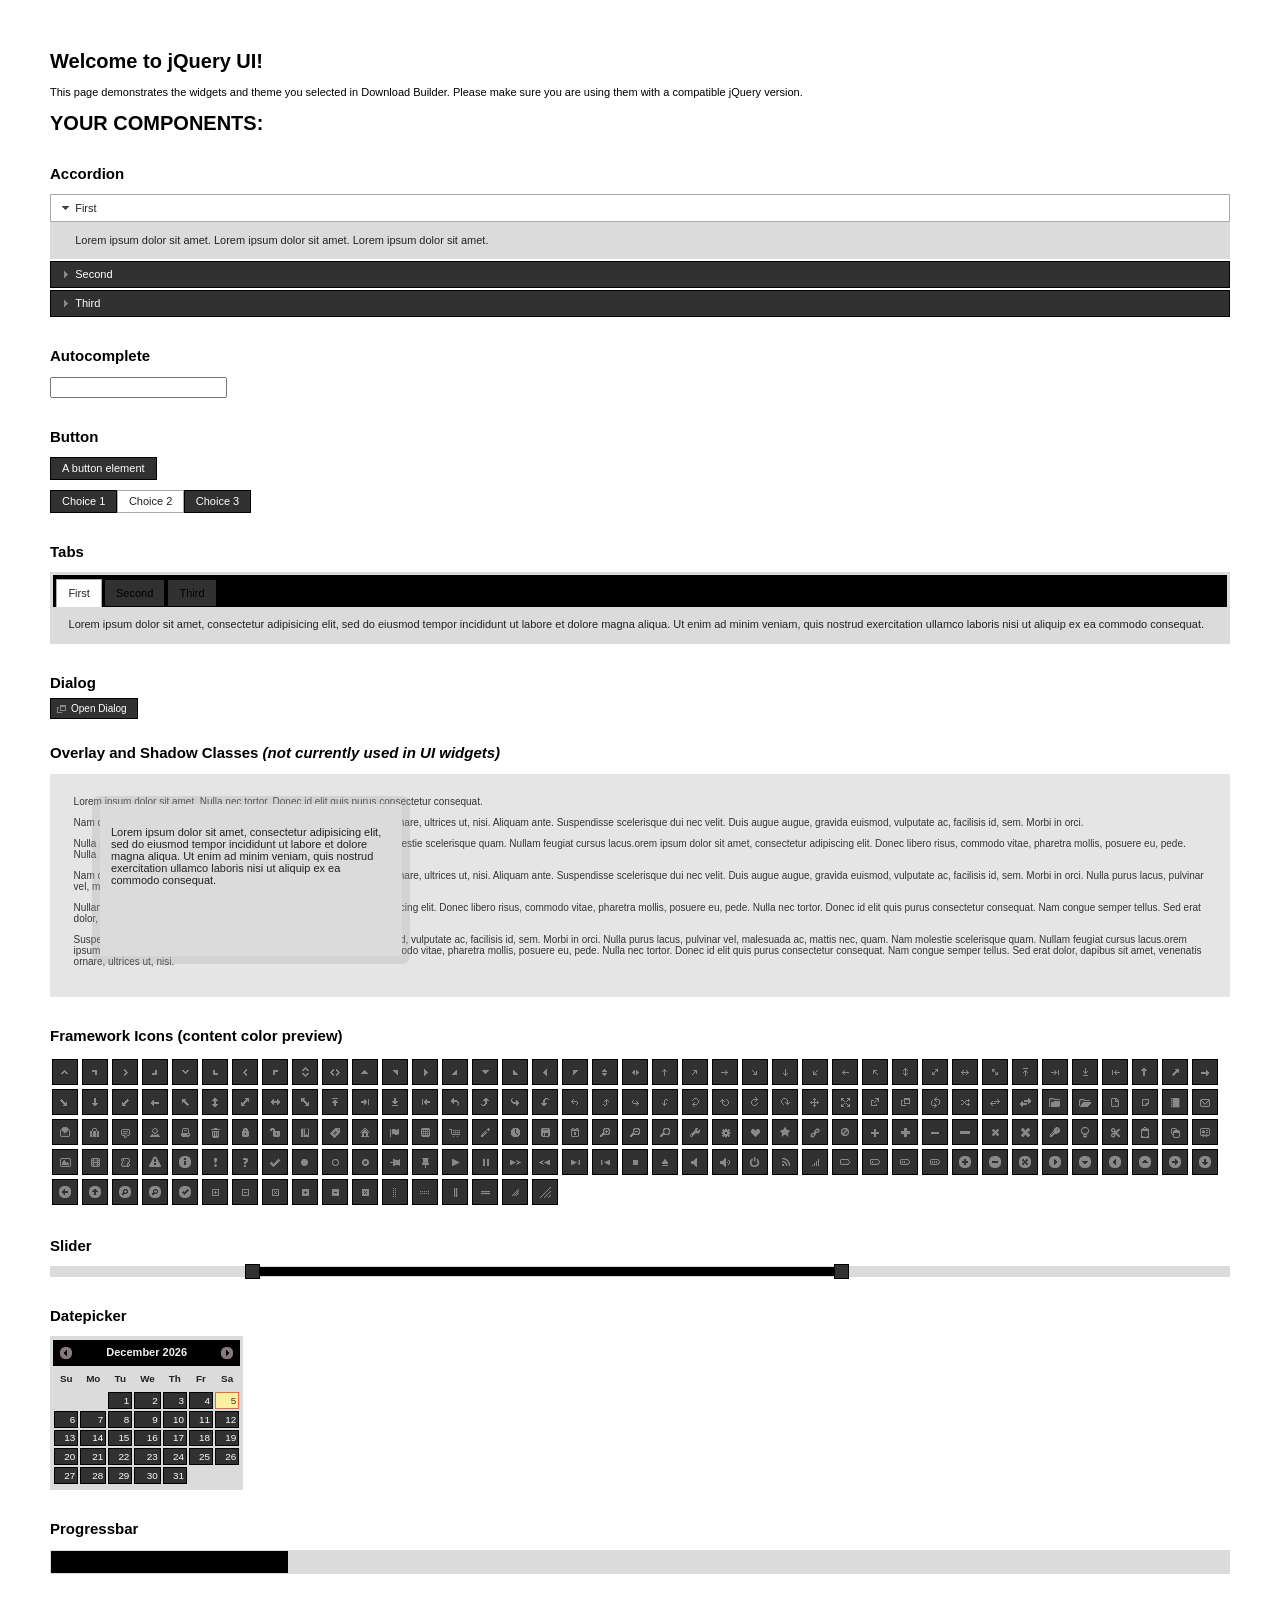
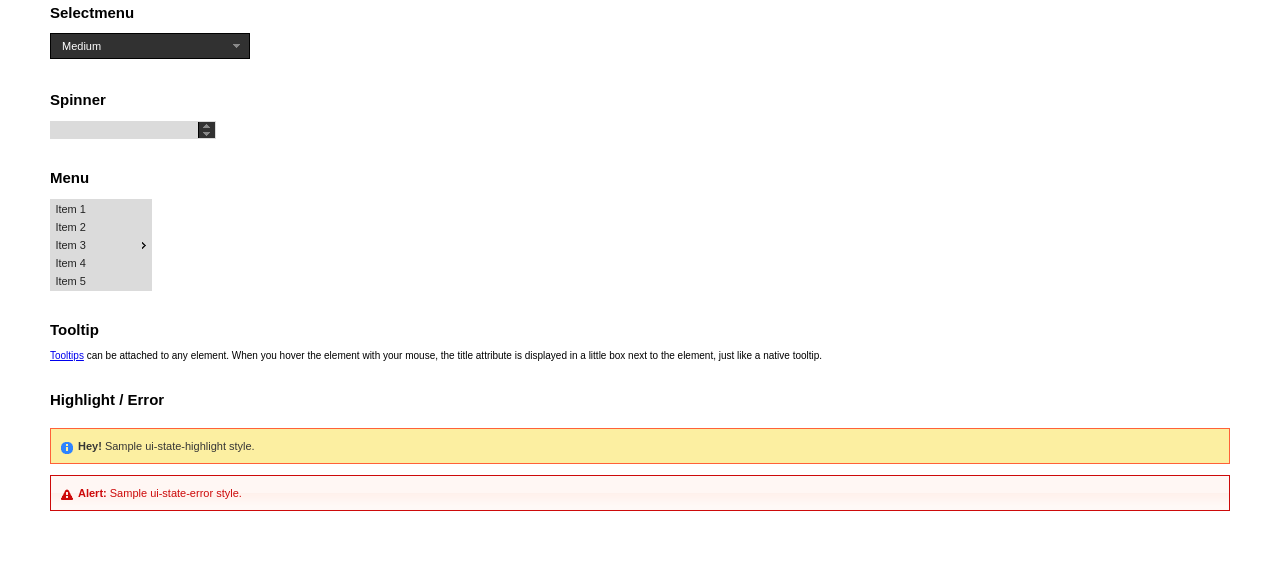
<file: web-ui/src/main/webapp/WEB-INF/applicants/css/index.html>
<!doctype html>
<html lang="us">
<head>
	<meta charset="utf-8">
	<title>jQuery UI Example Page</title>
	<link href="jquery-ui.css" rel="stylesheet">
	<style>
	body{
		font: 62.5% "Trebuchet MS", sans-serif;
		margin: 50px;
	}
	.demoHeaders {
		margin-top: 2em;
	}
	#dialog-link {
		padding: .4em 1em .4em 20px;
		text-decoration: none;
		position: relative;
	}
	#dialog-link span.ui-icon {
		margin: 0 5px 0 0;
		position: absolute;
		left: .2em;
		top: 50%;
		margin-top: -8px;
	}
	#icons {
		margin: 0;
		padding: 0;
	}
	#icons li {
		margin: 2px;
		position: relative;
		padding: 4px 0;
		cursor: pointer;
		float: left;
		list-style: none;
	}
	#icons span.ui-icon {
		float: left;
		margin: 0 4px;
	}
	.fakewindowcontain .ui-widget-overlay {
		position: absolute;
	}
	select {
		width: 200px;
	}
	</style>
</head>
<body>

<h1>Welcome to jQuery UI!</h1>

<div class="ui-widget">
	<p>This page demonstrates the widgets and theme you selected in Download Builder. Please make sure you are using them with a compatible jQuery version.</p>
</div>

<h1>YOUR COMPONENTS:</h1>


<!-- Accordion -->
<h2 class="demoHeaders">Accordion</h2>
<div id="accordion">
	<h3>First</h3>
	<div>Lorem ipsum dolor sit amet. Lorem ipsum dolor sit amet. Lorem ipsum dolor sit amet.</div>
	<h3>Second</h3>
	<div>Phasellus mattis tincidunt nibh.</div>
	<h3>Third</h3>
	<div>Nam dui erat, auctor a, dignissim quis.</div>
</div>



<!-- Autocomplete -->
<h2 class="demoHeaders">Autocomplete</h2>
<div>
	<input id="autocomplete" title="type &quot;a&quot;">
</div>



<!-- Button -->
<h2 class="demoHeaders">Button</h2>
<button id="button">A button element</button>
<form style="margin-top: 1em;">
	<div id="radioset">
		<input type="radio" id="radio1" name="radio"><label for="radio1">Choice 1</label>
		<input type="radio" id="radio2" name="radio" checked="checked"><label for="radio2">Choice 2</label>
		<input type="radio" id="radio3" name="radio"><label for="radio3">Choice 3</label>
	</div>
</form>



<!-- Tabs -->
<h2 class="demoHeaders">Tabs</h2>
<div id="tabs">
	<ul>
		<li><a href="#tabs-1">First</a></li>
		<li><a href="#tabs-2">Second</a></li>
		<li><a href="#tabs-3">Third</a></li>
	</ul>
	<div id="tabs-1">Lorem ipsum dolor sit amet, consectetur adipisicing elit, sed do eiusmod tempor incididunt ut labore et dolore magna aliqua. Ut enim ad minim veniam, quis nostrud exercitation ullamco laboris nisi ut aliquip ex ea commodo consequat.</div>
	<div id="tabs-2">Phasellus mattis tincidunt nibh. Cras orci urna, blandit id, pretium vel, aliquet ornare, felis. Maecenas scelerisque sem non nisl. Fusce sed lorem in enim dictum bibendum.</div>
	<div id="tabs-3">Nam dui erat, auctor a, dignissim quis, sollicitudin eu, felis. Pellentesque nisi urna, interdum eget, sagittis et, consequat vestibulum, lacus. Mauris porttitor ullamcorper augue.</div>
</div>



<!-- Dialog NOTE: Dialog is not generated by UI in this demo so it can be visually styled in themeroller-->
<h2 class="demoHeaders">Dialog</h2>
<p><a href="#" id="dialog-link" class="ui-state-default ui-corner-all"><span class="ui-icon ui-icon-newwin"></span>Open Dialog</a></p>

<h2 class="demoHeaders">Overlay and Shadow Classes <em>(not currently used in UI widgets)</em></h2>
<div style="position: relative; width: 96%; height: 200px; padding:1% 2%; overflow:hidden;" class="fakewindowcontain">
	<p>Lorem ipsum dolor sit amet,  Nulla nec tortor. Donec id elit quis purus consectetur consequat. </p><p>Nam congue semper tellus. Sed erat dolor, dapibus sit amet, venenatis ornare, ultrices ut, nisi. Aliquam ante. Suspendisse scelerisque dui nec velit. Duis augue augue, gravida euismod, vulputate ac, facilisis id, sem. Morbi in orci. </p><p>Nulla purus lacus, pulvinar vel, malesuada ac, mattis nec, quam. Nam molestie scelerisque quam. Nullam feugiat cursus lacus.orem ipsum dolor sit amet, consectetur adipiscing elit. Donec libero risus, commodo vitae, pharetra mollis, posuere eu, pede. Nulla nec tortor. Donec id elit quis purus consectetur consequat. </p><p>Nam congue semper tellus. Sed erat dolor, dapibus sit amet, venenatis ornare, ultrices ut, nisi. Aliquam ante. Suspendisse scelerisque dui nec velit. Duis augue augue, gravida euismod, vulputate ac, facilisis id, sem. Morbi in orci. Nulla purus lacus, pulvinar vel, malesuada ac, mattis nec, quam. Nam molestie scelerisque quam. </p><p>Nullam feugiat cursus lacus.orem ipsum dolor sit amet, consectetur adipiscing elit. Donec libero risus, commodo vitae, pharetra mollis, posuere eu, pede. Nulla nec tortor. Donec id elit quis purus consectetur consequat. Nam congue semper tellus. Sed erat dolor, dapibus sit amet, venenatis ornare, ultrices ut, nisi. Aliquam ante. </p><p>Suspendisse scelerisque dui nec velit. Duis augue augue, gravida euismod, vulputate ac, facilisis id, sem. Morbi in orci. Nulla purus lacus, pulvinar vel, malesuada ac, mattis nec, quam. Nam molestie scelerisque quam. Nullam feugiat cursus lacus.orem ipsum dolor sit amet, consectetur adipiscing elit. Donec libero risus, commodo vitae, pharetra mollis, posuere eu, pede. Nulla nec tortor. Donec id elit quis purus consectetur consequat. Nam congue semper tellus. Sed erat dolor, dapibus sit amet, venenatis ornare, ultrices ut, nisi. </p>

	<!-- ui-dialog -->
	<div class="ui-overlay"><div class="ui-widget-overlay"></div><div class="ui-widget-shadow ui-corner-all" style="width: 302px; height: 152px; position: absolute; left: 50px; top: 30px;"></div></div>
	<div style="position: absolute; width: 280px; height: 130px;left: 50px; top: 30px; padding: 10px;" class="ui-widget ui-widget-content ui-corner-all">
		<div class="ui-dialog-content ui-widget-content" style="background: none; border: 0;">
			<p>Lorem ipsum dolor sit amet, consectetur adipisicing elit, sed do eiusmod tempor incididunt ut labore et dolore magna aliqua. Ut enim ad minim veniam, quis nostrud exercitation ullamco laboris nisi ut aliquip ex ea commodo consequat.</p>
		</div>
	</div>

</div>

<!-- ui-dialog -->
<div id="dialog" title="Dialog Title">
	<p>Lorem ipsum dolor sit amet, consectetur adipisicing elit, sed do eiusmod tempor incididunt ut labore et dolore magna aliqua. Ut enim ad minim veniam, quis nostrud exercitation ullamco laboris nisi ut aliquip ex ea commodo consequat.</p>
</div>



<h2 class="demoHeaders">Framework Icons (content color preview)</h2>
<ul id="icons" class="ui-widget ui-helper-clearfix">
	<li class="ui-state-default ui-corner-all" title=".ui-icon-carat-1-n"><span class="ui-icon ui-icon-carat-1-n"></span></li>
	<li class="ui-state-default ui-corner-all" title=".ui-icon-carat-1-ne"><span class="ui-icon ui-icon-carat-1-ne"></span></li>
	<li class="ui-state-default ui-corner-all" title=".ui-icon-carat-1-e"><span class="ui-icon ui-icon-carat-1-e"></span></li>
	<li class="ui-state-default ui-corner-all" title=".ui-icon-carat-1-se"><span class="ui-icon ui-icon-carat-1-se"></span></li>
	<li class="ui-state-default ui-corner-all" title=".ui-icon-carat-1-s"><span class="ui-icon ui-icon-carat-1-s"></span></li>
	<li class="ui-state-default ui-corner-all" title=".ui-icon-carat-1-sw"><span class="ui-icon ui-icon-carat-1-sw"></span></li>
	<li class="ui-state-default ui-corner-all" title=".ui-icon-carat-1-w"><span class="ui-icon ui-icon-carat-1-w"></span></li>
	<li class="ui-state-default ui-corner-all" title=".ui-icon-carat-1-nw"><span class="ui-icon ui-icon-carat-1-nw"></span></li>
	<li class="ui-state-default ui-corner-all" title=".ui-icon-carat-2-n-s"><span class="ui-icon ui-icon-carat-2-n-s"></span></li>
	<li class="ui-state-default ui-corner-all" title=".ui-icon-carat-2-e-w"><span class="ui-icon ui-icon-carat-2-e-w"></span></li>
	<li class="ui-state-default ui-corner-all" title=".ui-icon-triangle-1-n"><span class="ui-icon ui-icon-triangle-1-n"></span></li>
	<li class="ui-state-default ui-corner-all" title=".ui-icon-triangle-1-ne"><span class="ui-icon ui-icon-triangle-1-ne"></span></li>
	<li class="ui-state-default ui-corner-all" title=".ui-icon-triangle-1-e"><span class="ui-icon ui-icon-triangle-1-e"></span></li>
	<li class="ui-state-default ui-corner-all" title=".ui-icon-triangle-1-se"><span class="ui-icon ui-icon-triangle-1-se"></span></li>
	<li class="ui-state-default ui-corner-all" title=".ui-icon-triangle-1-s"><span class="ui-icon ui-icon-triangle-1-s"></span></li>
	<li class="ui-state-default ui-corner-all" title=".ui-icon-triangle-1-sw"><span class="ui-icon ui-icon-triangle-1-sw"></span></li>
	<li class="ui-state-default ui-corner-all" title=".ui-icon-triangle-1-w"><span class="ui-icon ui-icon-triangle-1-w"></span></li>
	<li class="ui-state-default ui-corner-all" title=".ui-icon-triangle-1-nw"><span class="ui-icon ui-icon-triangle-1-nw"></span></li>
	<li class="ui-state-default ui-corner-all" title=".ui-icon-triangle-2-n-s"><span class="ui-icon ui-icon-triangle-2-n-s"></span></li>
	<li class="ui-state-default ui-corner-all" title=".ui-icon-triangle-2-e-w"><span class="ui-icon ui-icon-triangle-2-e-w"></span></li>
	<li class="ui-state-default ui-corner-all" title=".ui-icon-arrow-1-n"><span class="ui-icon ui-icon-arrow-1-n"></span></li>
	<li class="ui-state-default ui-corner-all" title=".ui-icon-arrow-1-ne"><span class="ui-icon ui-icon-arrow-1-ne"></span></li>
	<li class="ui-state-default ui-corner-all" title=".ui-icon-arrow-1-e"><span class="ui-icon ui-icon-arrow-1-e"></span></li>
	<li class="ui-state-default ui-corner-all" title=".ui-icon-arrow-1-se"><span class="ui-icon ui-icon-arrow-1-se"></span></li>
	<li class="ui-state-default ui-corner-all" title=".ui-icon-arrow-1-s"><span class="ui-icon ui-icon-arrow-1-s"></span></li>
	<li class="ui-state-default ui-corner-all" title=".ui-icon-arrow-1-sw"><span class="ui-icon ui-icon-arrow-1-sw"></span></li>
	<li class="ui-state-default ui-corner-all" title=".ui-icon-arrow-1-w"><span class="ui-icon ui-icon-arrow-1-w"></span></li>
	<li class="ui-state-default ui-corner-all" title=".ui-icon-arrow-1-nw"><span class="ui-icon ui-icon-arrow-1-nw"></span></li>
	<li class="ui-state-default ui-corner-all" title=".ui-icon-arrow-2-n-s"><span class="ui-icon ui-icon-arrow-2-n-s"></span></li>
	<li class="ui-state-default ui-corner-all" title=".ui-icon-arrow-2-ne-sw"><span class="ui-icon ui-icon-arrow-2-ne-sw"></span></li>
	<li class="ui-state-default ui-corner-all" title=".ui-icon-arrow-2-e-w"><span class="ui-icon ui-icon-arrow-2-e-w"></span></li>
	<li class="ui-state-default ui-corner-all" title=".ui-icon-arrow-2-se-nw"><span class="ui-icon ui-icon-arrow-2-se-nw"></span></li>
	<li class="ui-state-default ui-corner-all" title=".ui-icon-arrowstop-1-n"><span class="ui-icon ui-icon-arrowstop-1-n"></span></li>
	<li class="ui-state-default ui-corner-all" title=".ui-icon-arrowstop-1-e"><span class="ui-icon ui-icon-arrowstop-1-e"></span></li>
	<li class="ui-state-default ui-corner-all" title=".ui-icon-arrowstop-1-s"><span class="ui-icon ui-icon-arrowstop-1-s"></span></li>
	<li class="ui-state-default ui-corner-all" title=".ui-icon-arrowstop-1-w"><span class="ui-icon ui-icon-arrowstop-1-w"></span></li>
	<li class="ui-state-default ui-corner-all" title=".ui-icon-arrowthick-1-n"><span class="ui-icon ui-icon-arrowthick-1-n"></span></li>
	<li class="ui-state-default ui-corner-all" title=".ui-icon-arrowthick-1-ne"><span class="ui-icon ui-icon-arrowthick-1-ne"></span></li>
	<li class="ui-state-default ui-corner-all" title=".ui-icon-arrowthick-1-e"><span class="ui-icon ui-icon-arrowthick-1-e"></span></li>
	<li class="ui-state-default ui-corner-all" title=".ui-icon-arrowthick-1-se"><span class="ui-icon ui-icon-arrowthick-1-se"></span></li>
	<li class="ui-state-default ui-corner-all" title=".ui-icon-arrowthick-1-s"><span class="ui-icon ui-icon-arrowthick-1-s"></span></li>
	<li class="ui-state-default ui-corner-all" title=".ui-icon-arrowthick-1-sw"><span class="ui-icon ui-icon-arrowthick-1-sw"></span></li>
	<li class="ui-state-default ui-corner-all" title=".ui-icon-arrowthick-1-w"><span class="ui-icon ui-icon-arrowthick-1-w"></span></li>
	<li class="ui-state-default ui-corner-all" title=".ui-icon-arrowthick-1-nw"><span class="ui-icon ui-icon-arrowthick-1-nw"></span></li>
	<li class="ui-state-default ui-corner-all" title=".ui-icon-arrowthick-2-n-s"><span class="ui-icon ui-icon-arrowthick-2-n-s"></span></li>
	<li class="ui-state-default ui-corner-all" title=".ui-icon-arrowthick-2-ne-sw"><span class="ui-icon ui-icon-arrowthick-2-ne-sw"></span></li>
	<li class="ui-state-default ui-corner-all" title=".ui-icon-arrowthick-2-e-w"><span class="ui-icon ui-icon-arrowthick-2-e-w"></span></li>
	<li class="ui-state-default ui-corner-all" title=".ui-icon-arrowthick-2-se-nw"><span class="ui-icon ui-icon-arrowthick-2-se-nw"></span></li>
	<li class="ui-state-default ui-corner-all" title=".ui-icon-arrowthickstop-1-n"><span class="ui-icon ui-icon-arrowthickstop-1-n"></span></li>
	<li class="ui-state-default ui-corner-all" title=".ui-icon-arrowthickstop-1-e"><span class="ui-icon ui-icon-arrowthickstop-1-e"></span></li>
	<li class="ui-state-default ui-corner-all" title=".ui-icon-arrowthickstop-1-s"><span class="ui-icon ui-icon-arrowthickstop-1-s"></span></li>
	<li class="ui-state-default ui-corner-all" title=".ui-icon-arrowthickstop-1-w"><span class="ui-icon ui-icon-arrowthickstop-1-w"></span></li>
	<li class="ui-state-default ui-corner-all" title=".ui-icon-arrowreturnthick-1-w"><span class="ui-icon ui-icon-arrowreturnthick-1-w"></span></li>
	<li class="ui-state-default ui-corner-all" title=".ui-icon-arrowreturnthick-1-n"><span class="ui-icon ui-icon-arrowreturnthick-1-n"></span></li>
	<li class="ui-state-default ui-corner-all" title=".ui-icon-arrowreturnthick-1-e"><span class="ui-icon ui-icon-arrowreturnthick-1-e"></span></li>
	<li class="ui-state-default ui-corner-all" title=".ui-icon-arrowreturnthick-1-s"><span class="ui-icon ui-icon-arrowreturnthick-1-s"></span></li>
	<li class="ui-state-default ui-corner-all" title=".ui-icon-arrowreturn-1-w"><span class="ui-icon ui-icon-arrowreturn-1-w"></span></li>
	<li class="ui-state-default ui-corner-all" title=".ui-icon-arrowreturn-1-n"><span class="ui-icon ui-icon-arrowreturn-1-n"></span></li>
	<li class="ui-state-default ui-corner-all" title=".ui-icon-arrowreturn-1-e"><span class="ui-icon ui-icon-arrowreturn-1-e"></span></li>
	<li class="ui-state-default ui-corner-all" title=".ui-icon-arrowreturn-1-s"><span class="ui-icon ui-icon-arrowreturn-1-s"></span></li>
	<li class="ui-state-default ui-corner-all" title=".ui-icon-arrowrefresh-1-w"><span class="ui-icon ui-icon-arrowrefresh-1-w"></span></li>
	<li class="ui-state-default ui-corner-all" title=".ui-icon-arrowrefresh-1-n"><span class="ui-icon ui-icon-arrowrefresh-1-n"></span></li>
	<li class="ui-state-default ui-corner-all" title=".ui-icon-arrowrefresh-1-e"><span class="ui-icon ui-icon-arrowrefresh-1-e"></span></li>
	<li class="ui-state-default ui-corner-all" title=".ui-icon-arrowrefresh-1-s"><span class="ui-icon ui-icon-arrowrefresh-1-s"></span></li>
	<li class="ui-state-default ui-corner-all" title=".ui-icon-arrow-4"><span class="ui-icon ui-icon-arrow-4"></span></li>
	<li class="ui-state-default ui-corner-all" title=".ui-icon-arrow-4-diag"><span class="ui-icon ui-icon-arrow-4-diag"></span></li>
	<li class="ui-state-default ui-corner-all" title=".ui-icon-extlink"><span class="ui-icon ui-icon-extlink"></span></li>
	<li class="ui-state-default ui-corner-all" title=".ui-icon-newwin"><span class="ui-icon ui-icon-newwin"></span></li>
	<li class="ui-state-default ui-corner-all" title=".ui-icon-refresh"><span class="ui-icon ui-icon-refresh"></span></li>
	<li class="ui-state-default ui-corner-all" title=".ui-icon-shuffle"><span class="ui-icon ui-icon-shuffle"></span></li>
	<li class="ui-state-default ui-corner-all" title=".ui-icon-transfer-e-w"><span class="ui-icon ui-icon-transfer-e-w"></span></li>
	<li class="ui-state-default ui-corner-all" title=".ui-icon-transferthick-e-w"><span class="ui-icon ui-icon-transferthick-e-w"></span></li>
	<li class="ui-state-default ui-corner-all" title=".ui-icon-folder-collapsed"><span class="ui-icon ui-icon-folder-collapsed"></span></li>
	<li class="ui-state-default ui-corner-all" title=".ui-icon-folder-open"><span class="ui-icon ui-icon-folder-open"></span></li>
	<li class="ui-state-default ui-corner-all" title=".ui-icon-document"><span class="ui-icon ui-icon-document"></span></li>
	<li class="ui-state-default ui-corner-all" title=".ui-icon-document-b"><span class="ui-icon ui-icon-document-b"></span></li>
	<li class="ui-state-default ui-corner-all" title=".ui-icon-note"><span class="ui-icon ui-icon-note"></span></li>
	<li class="ui-state-default ui-corner-all" title=".ui-icon-mail-closed"><span class="ui-icon ui-icon-mail-closed"></span></li>
	<li class="ui-state-default ui-corner-all" title=".ui-icon-mail-open"><span class="ui-icon ui-icon-mail-open"></span></li>
	<li class="ui-state-default ui-corner-all" title=".ui-icon-suitcase"><span class="ui-icon ui-icon-suitcase"></span></li>
	<li class="ui-state-default ui-corner-all" title=".ui-icon-comment"><span class="ui-icon ui-icon-comment"></span></li>
	<li class="ui-state-default ui-corner-all" title=".ui-icon-person"><span class="ui-icon ui-icon-person"></span></li>
	<li class="ui-state-default ui-corner-all" title=".ui-icon-print"><span class="ui-icon ui-icon-print"></span></li>
	<li class="ui-state-default ui-corner-all" title=".ui-icon-trash"><span class="ui-icon ui-icon-trash"></span></li>
	<li class="ui-state-default ui-corner-all" title=".ui-icon-locked"><span class="ui-icon ui-icon-locked"></span></li>
	<li class="ui-state-default ui-corner-all" title=".ui-icon-unlocked"><span class="ui-icon ui-icon-unlocked"></span></li>
	<li class="ui-state-default ui-corner-all" title=".ui-icon-bookmark"><span class="ui-icon ui-icon-bookmark"></span></li>
	<li class="ui-state-default ui-corner-all" title=".ui-icon-tag"><span class="ui-icon ui-icon-tag"></span></li>
	<li class="ui-state-default ui-corner-all" title=".ui-icon-home"><span class="ui-icon ui-icon-home"></span></li>
	<li class="ui-state-default ui-corner-all" title=".ui-icon-flag"><span class="ui-icon ui-icon-flag"></span></li>
	<li class="ui-state-default ui-corner-all" title=".ui-icon-calculator"><span class="ui-icon ui-icon-calculator"></span></li>
	<li class="ui-state-default ui-corner-all" title=".ui-icon-cart"><span class="ui-icon ui-icon-cart"></span></li>
	<li class="ui-state-default ui-corner-all" title=".ui-icon-pencil"><span class="ui-icon ui-icon-pencil"></span></li>
	<li class="ui-state-default ui-corner-all" title=".ui-icon-clock"><span class="ui-icon ui-icon-clock"></span></li>
	<li class="ui-state-default ui-corner-all" title=".ui-icon-disk"><span class="ui-icon ui-icon-disk"></span></li>
	<li class="ui-state-default ui-corner-all" title=".ui-icon-calendar"><span class="ui-icon ui-icon-calendar"></span></li>
	<li class="ui-state-default ui-corner-all" title=".ui-icon-zoomin"><span class="ui-icon ui-icon-zoomin"></span></li>
	<li class="ui-state-default ui-corner-all" title=".ui-icon-zoomout"><span class="ui-icon ui-icon-zoomout"></span></li>
	<li class="ui-state-default ui-corner-all" title=".ui-icon-search"><span class="ui-icon ui-icon-search"></span></li>
	<li class="ui-state-default ui-corner-all" title=".ui-icon-wrench"><span class="ui-icon ui-icon-wrench"></span></li>
	<li class="ui-state-default ui-corner-all" title=".ui-icon-gear"><span class="ui-icon ui-icon-gear"></span></li>
	<li class="ui-state-default ui-corner-all" title=".ui-icon-heart"><span class="ui-icon ui-icon-heart"></span></li>
	<li class="ui-state-default ui-corner-all" title=".ui-icon-star"><span class="ui-icon ui-icon-star"></span></li>
	<li class="ui-state-default ui-corner-all" title=".ui-icon-link"><span class="ui-icon ui-icon-link"></span></li>
	<li class="ui-state-default ui-corner-all" title=".ui-icon-cancel"><span class="ui-icon ui-icon-cancel"></span></li>
	<li class="ui-state-default ui-corner-all" title=".ui-icon-plus"><span class="ui-icon ui-icon-plus"></span></li>
	<li class="ui-state-default ui-corner-all" title=".ui-icon-plusthick"><span class="ui-icon ui-icon-plusthick"></span></li>
	<li class="ui-state-default ui-corner-all" title=".ui-icon-minus"><span class="ui-icon ui-icon-minus"></span></li>
	<li class="ui-state-default ui-corner-all" title=".ui-icon-minusthick"><span class="ui-icon ui-icon-minusthick"></span></li>
	<li class="ui-state-default ui-corner-all" title=".ui-icon-close"><span class="ui-icon ui-icon-close"></span></li>
	<li class="ui-state-default ui-corner-all" title=".ui-icon-closethick"><span class="ui-icon ui-icon-closethick"></span></li>
	<li class="ui-state-default ui-corner-all" title=".ui-icon-key"><span class="ui-icon ui-icon-key"></span></li>
	<li class="ui-state-default ui-corner-all" title=".ui-icon-lightbulb"><span class="ui-icon ui-icon-lightbulb"></span></li>
	<li class="ui-state-default ui-corner-all" title=".ui-icon-scissors"><span class="ui-icon ui-icon-scissors"></span></li>
	<li class="ui-state-default ui-corner-all" title=".ui-icon-clipboard"><span class="ui-icon ui-icon-clipboard"></span></li>
	<li class="ui-state-default ui-corner-all" title=".ui-icon-copy"><span class="ui-icon ui-icon-copy"></span></li>
	<li class="ui-state-default ui-corner-all" title=".ui-icon-contact"><span class="ui-icon ui-icon-contact"></span></li>
	<li class="ui-state-default ui-corner-all" title=".ui-icon-image"><span class="ui-icon ui-icon-image"></span></li>
	<li class="ui-state-default ui-corner-all" title=".ui-icon-video"><span class="ui-icon ui-icon-video"></span></li>
	<li class="ui-state-default ui-corner-all" title=".ui-icon-script"><span class="ui-icon ui-icon-script"></span></li>
	<li class="ui-state-default ui-corner-all" title=".ui-icon-alert"><span class="ui-icon ui-icon-alert"></span></li>
	<li class="ui-state-default ui-corner-all" title=".ui-icon-info"><span class="ui-icon ui-icon-info"></span></li>
	<li class="ui-state-default ui-corner-all" title=".ui-icon-notice"><span class="ui-icon ui-icon-notice"></span></li>
	<li class="ui-state-default ui-corner-all" title=".ui-icon-help"><span class="ui-icon ui-icon-help"></span></li>
	<li class="ui-state-default ui-corner-all" title=".ui-icon-check"><span class="ui-icon ui-icon-check"></span></li>
	<li class="ui-state-default ui-corner-all" title=".ui-icon-bullet"><span class="ui-icon ui-icon-bullet"></span></li>
	<li class="ui-state-default ui-corner-all" title=".ui-icon-radio-off"><span class="ui-icon ui-icon-radio-off"></span></li>
	<li class="ui-state-default ui-corner-all" title=".ui-icon-radio-on"><span class="ui-icon ui-icon-radio-on"></span></li>
	<li class="ui-state-default ui-corner-all" title=".ui-icon-pin-w"><span class="ui-icon ui-icon-pin-w"></span></li>
	<li class="ui-state-default ui-corner-all" title=".ui-icon-pin-s"><span class="ui-icon ui-icon-pin-s"></span></li>
	<li class="ui-state-default ui-corner-all" title=".ui-icon-play"><span class="ui-icon ui-icon-play"></span></li>
	<li class="ui-state-default ui-corner-all" title=".ui-icon-pause"><span class="ui-icon ui-icon-pause"></span></li>
	<li class="ui-state-default ui-corner-all" title=".ui-icon-seek-next"><span class="ui-icon ui-icon-seek-next"></span></li>
	<li class="ui-state-default ui-corner-all" title=".ui-icon-seek-prev"><span class="ui-icon ui-icon-seek-prev"></span></li>
	<li class="ui-state-default ui-corner-all" title=".ui-icon-seek-end"><span class="ui-icon ui-icon-seek-end"></span></li>
	<li class="ui-state-default ui-corner-all" title=".ui-icon-seek-first"><span class="ui-icon ui-icon-seek-first"></span></li>
	<li class="ui-state-default ui-corner-all" title=".ui-icon-stop"><span class="ui-icon ui-icon-stop"></span></li>
	<li class="ui-state-default ui-corner-all" title=".ui-icon-eject"><span class="ui-icon ui-icon-eject"></span></li>
	<li class="ui-state-default ui-corner-all" title=".ui-icon-volume-off"><span class="ui-icon ui-icon-volume-off"></span></li>
	<li class="ui-state-default ui-corner-all" title=".ui-icon-volume-on"><span class="ui-icon ui-icon-volume-on"></span></li>
	<li class="ui-state-default ui-corner-all" title=".ui-icon-power"><span class="ui-icon ui-icon-power"></span></li>
	<li class="ui-state-default ui-corner-all" title=".ui-icon-signal-diag"><span class="ui-icon ui-icon-signal-diag"></span></li>
	<li class="ui-state-default ui-corner-all" title=".ui-icon-signal"><span class="ui-icon ui-icon-signal"></span></li>
	<li class="ui-state-default ui-corner-all" title=".ui-icon-battery-0"><span class="ui-icon ui-icon-battery-0"></span></li>
	<li class="ui-state-default ui-corner-all" title=".ui-icon-battery-1"><span class="ui-icon ui-icon-battery-1"></span></li>
	<li class="ui-state-default ui-corner-all" title=".ui-icon-battery-2"><span class="ui-icon ui-icon-battery-2"></span></li>
	<li class="ui-state-default ui-corner-all" title=".ui-icon-battery-3"><span class="ui-icon ui-icon-battery-3"></span></li>
	<li class="ui-state-default ui-corner-all" title=".ui-icon-circle-plus"><span class="ui-icon ui-icon-circle-plus"></span></li>
	<li class="ui-state-default ui-corner-all" title=".ui-icon-circle-minus"><span class="ui-icon ui-icon-circle-minus"></span></li>
	<li class="ui-state-default ui-corner-all" title=".ui-icon-circle-close"><span class="ui-icon ui-icon-circle-close"></span></li>
	<li class="ui-state-default ui-corner-all" title=".ui-icon-circle-triangle-e"><span class="ui-icon ui-icon-circle-triangle-e"></span></li>
	<li class="ui-state-default ui-corner-all" title=".ui-icon-circle-triangle-s"><span class="ui-icon ui-icon-circle-triangle-s"></span></li>
	<li class="ui-state-default ui-corner-all" title=".ui-icon-circle-triangle-w"><span class="ui-icon ui-icon-circle-triangle-w"></span></li>
	<li class="ui-state-default ui-corner-all" title=".ui-icon-circle-triangle-n"><span class="ui-icon ui-icon-circle-triangle-n"></span></li>
	<li class="ui-state-default ui-corner-all" title=".ui-icon-circle-arrow-e"><span class="ui-icon ui-icon-circle-arrow-e"></span></li>
	<li class="ui-state-default ui-corner-all" title=".ui-icon-circle-arrow-s"><span class="ui-icon ui-icon-circle-arrow-s"></span></li>
	<li class="ui-state-default ui-corner-all" title=".ui-icon-circle-arrow-w"><span class="ui-icon ui-icon-circle-arrow-w"></span></li>
	<li class="ui-state-default ui-corner-all" title=".ui-icon-circle-arrow-n"><span class="ui-icon ui-icon-circle-arrow-n"></span></li>
	<li class="ui-state-default ui-corner-all" title=".ui-icon-circle-zoomin"><span class="ui-icon ui-icon-circle-zoomin"></span></li>
	<li class="ui-state-default ui-corner-all" title=".ui-icon-circle-zoomout"><span class="ui-icon ui-icon-circle-zoomout"></span></li>
	<li class="ui-state-default ui-corner-all" title=".ui-icon-circle-check"><span class="ui-icon ui-icon-circle-check"></span></li>
	<li class="ui-state-default ui-corner-all" title=".ui-icon-circlesmall-plus"><span class="ui-icon ui-icon-circlesmall-plus"></span></li>
	<li class="ui-state-default ui-corner-all" title=".ui-icon-circlesmall-minus"><span class="ui-icon ui-icon-circlesmall-minus"></span></li>
	<li class="ui-state-default ui-corner-all" title=".ui-icon-circlesmall-close"><span class="ui-icon ui-icon-circlesmall-close"></span></li>
	<li class="ui-state-default ui-corner-all" title=".ui-icon-squaresmall-plus"><span class="ui-icon ui-icon-squaresmall-plus"></span></li>
	<li class="ui-state-default ui-corner-all" title=".ui-icon-squaresmall-minus"><span class="ui-icon ui-icon-squaresmall-minus"></span></li>
	<li class="ui-state-default ui-corner-all" title=".ui-icon-squaresmall-close"><span class="ui-icon ui-icon-squaresmall-close"></span></li>
	<li class="ui-state-default ui-corner-all" title=".ui-icon-grip-dotted-vertical"><span class="ui-icon ui-icon-grip-dotted-vertical"></span></li>
	<li class="ui-state-default ui-corner-all" title=".ui-icon-grip-dotted-horizontal"><span class="ui-icon ui-icon-grip-dotted-horizontal"></span></li>
	<li class="ui-state-default ui-corner-all" title=".ui-icon-grip-solid-vertical"><span class="ui-icon ui-icon-grip-solid-vertical"></span></li>
	<li class="ui-state-default ui-corner-all" title=".ui-icon-grip-solid-horizontal"><span class="ui-icon ui-icon-grip-solid-horizontal"></span></li>
	<li class="ui-state-default ui-corner-all" title=".ui-icon-gripsmall-diagonal-se"><span class="ui-icon ui-icon-gripsmall-diagonal-se"></span></li>
	<li class="ui-state-default ui-corner-all" title=".ui-icon-grip-diagonal-se"><span class="ui-icon ui-icon-grip-diagonal-se"></span></li>
</ul>


<!-- Slider -->
<h2 class="demoHeaders">Slider</h2>
<div id="slider"></div>



<!-- Datepicker -->
<h2 class="demoHeaders">Datepicker</h2>
<div id="datepicker"></div>



<!-- Progressbar -->
<h2 class="demoHeaders">Progressbar</h2>
<div id="progressbar"></div>



<!-- Progressbar -->
<h2 class="demoHeaders">Selectmenu</h2>
<select id="selectmenu">
	<option>Slower</option>
	<option>Slow</option>
	<option selected="selected">Medium</option>
	<option>Fast</option>
	<option>Faster</option>
</select>



<!-- Spinner -->
<h2 class="demoHeaders">Spinner</h2>
<input id="spinner">



<!-- Menu -->
<h2 class="demoHeaders">Menu</h2>
<ul style="width:100px;" id="menu">
	<li>Item 1</li>
	<li>Item 2</li>
	<li>Item 3
		<ul>
			<li>Item 3-1</li>
			<li>Item 3-2</li>
			<li>Item 3-3</li>
			<li>Item 3-4</li>
			<li>Item 3-5</li>
		</ul>
	</li>
	<li>Item 4</li>
	<li>Item 5</li>
</ul>



<!-- Tooltip -->
<h2 class="demoHeaders">Tooltip</h2>
<p id="tooltip">
	<a href="#" title="That&apos;s what this widget is">Tooltips</a> can be attached to any element. When you hover
the element with your mouse, the title attribute is displayed in a little box next to the element, just like a native tooltip.
</p>


<!-- Highlight / Error -->
<h2 class="demoHeaders">Highlight / Error</h2>
<div class="ui-widget">
	<div class="ui-state-highlight ui-corner-all" style="margin-top: 20px; padding: 0 .7em;">
		<p><span class="ui-icon ui-icon-info" style="float: left; margin-right: .3em;"></span>
		<strong>Hey!</strong> Sample ui-state-highlight style.</p>
	</div>
</div>
<br>
<div class="ui-widget">
	<div class="ui-state-error ui-corner-all" style="padding: 0 .7em;">
		<p><span class="ui-icon ui-icon-alert" style="float: left; margin-right: .3em;"></span>
		<strong>Alert:</strong> Sample ui-state-error style.</p>
	</div>
</div>

<script src="external/jquery/jquery.js"></script>
<script src="jquery-ui.js"></script>
<script>

$( "#accordion" ).accordion();



var availableTags = [
	"ActionScript",
	"AppleScript",
	"Asp",
	"BASIC",
	"C",
	"C++",
	"Clojure",
	"COBOL",
	"ColdFusion",
	"Erlang",
	"Fortran",
	"Groovy",
	"Haskell",
	"Java",
	"JavaScript",
	"Lisp",
	"Perl",
	"PHP",
	"Python",
	"Ruby",
	"Scala",
	"Scheme"
];
$( "#autocomplete" ).autocomplete({
	source: availableTags
});



$( "#button" ).button();
$( "#radioset" ).buttonset();



$( "#tabs" ).tabs();



$( "#dialog" ).dialog({
	autoOpen: false,
	width: 400,
	buttons: [
		{
			text: "Ok",
			click: function() {
				$( this ).dialog( "close" );
			}
		},
		{
			text: "Cancel",
			click: function() {
				$( this ).dialog( "close" );
			}
		}
	]
});

// Link to open the dialog
$( "#dialog-link" ).click(function( event ) {
	$( "#dialog" ).dialog( "open" );
	event.preventDefault();
});



$( "#datepicker" ).datepicker({
	inline: true
});



$( "#slider" ).slider({
	range: true,
	values: [ 17, 67 ]
});



$( "#progressbar" ).progressbar({
	value: 20
});



$( "#spinner" ).spinner();



$( "#menu" ).menu();



$( "#tooltip" ).tooltip();



$( "#selectmenu" ).selectmenu();


// Hover states on the static widgets
$( "#dialog-link, #icons li" ).hover(
	function() {
		$( this ).addClass( "ui-state-hover" );
	},
	function() {
		$( this ).removeClass( "ui-state-hover" );
	}
);
</script>
</body>
</html>
</file>
